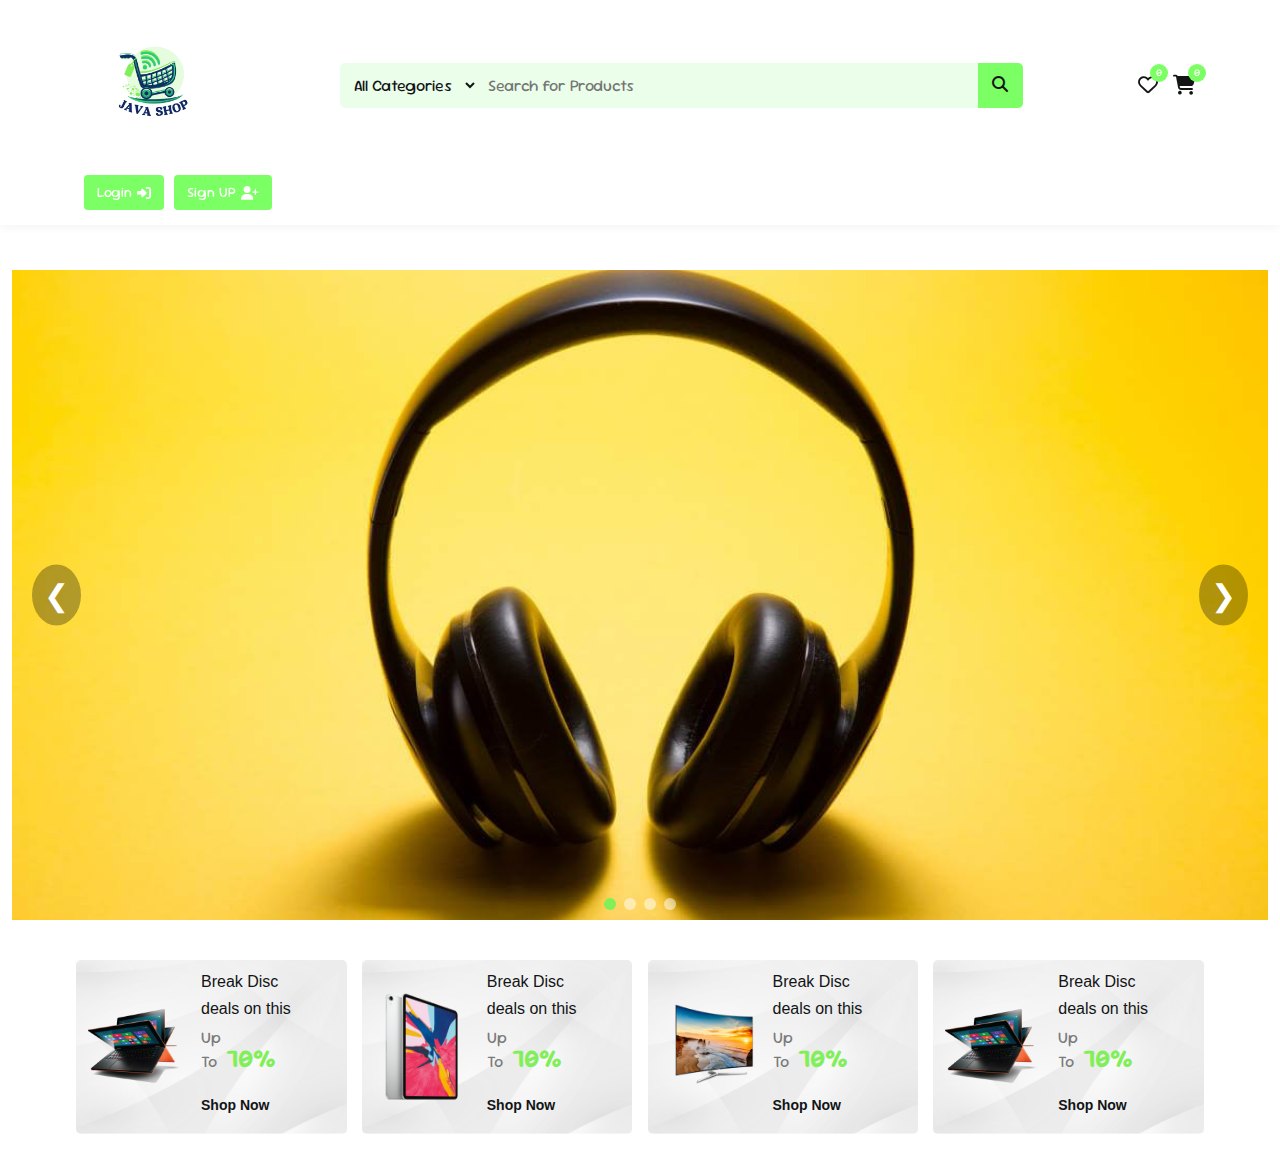
<file: index.html>
<!DOCTYPE html>
<html lang="en">
  <head>
    <meta charset="UTF-8" />
    <meta name="viewport" content="width=device-width, initial-scale=1.0" />
    <title>Java Store</title>
    <link rel="shortcut icon" href="assets/img/logo.png" type="image/x-icon" />
    <link
      rel="stylesheet"
      href="https://cdnjs.cloudflare.com/ajax/libs/font-awesome/6.7.2/css/all.min.css"
      integrity="sha512-Evv84Mr4kqVGRNSgIGL/F/aIDqQb7xQ2vcrdIwxfjThSH8CSR7PBEakCr51Ck+w+/U6swU2Im1vVX0SVk9ABhg=="
      crossorigin="anonymous"
      referrerpolicy="no-referrer"
    />
    <link
      rel="stylesheet"
      href="https://cdn.jsdelivr.net/npm/bootstrap@5.3.3/dist/css/bootstrap.min.css"
    />
    <link rel="stylesheet" href="assets/css/style.css" />
  </head>
  <body>
    <!-- start the Header -->
    <header class="main_header">
      <div class="container">
        <!-- Logo -->
        <a href="#" class="logo">
          <img src="assets/img/logo.png" alt="logo" />
        </a>

        <!-- Search Box -->
        <form class="search_box">
          <div class="select_box">
            <select name="category">
              <option>All Categories</option>
              <option>Electronics</option>
              <option>Phones</option>
              <option>Fashion</option>
              <!-- باقي الاختيارات -->
            </select>
          </div>
          <input type="text" placeholder="Search for Products" />
          <button type="submit">
            <i class="fa-solid fa-magnifying-glass"></i>
          </button>
        </form>

        <!-- Icons -->
        <div class="header_icons">
          <a href="#" class="icon">
            <i class="fa-regular fa-heart"></i>
            <span class="count">0</span>
          </a>
          <a href="#" class="icon">
            <i class="fa-solid fa-cart-shopping"></i>
            <span class="count">0</span>
          </a>
        </div>

        <!-- Login/Signup -->
        <div class="auth_buttons">
          <a href="#" class="btn login">
            Login <i class="fa-solid fa-right-to-bracket"></i>
          </a>
          <a href="#" class="btn signup">
            Sign UP <i class="fa-solid fa-user-plus"></i>
          </a>
        </div>
      </div>
    </header>

    <!-- end the Header -->
    <!-- sTart  the Slider -->

    <section class="container main_slider">
      <div class="slider_container">
        <div class="slide active">
          <img src="assets/img/gallery00.jpg" alt="Slide 1" />
          <div class="slide_caption">
            <h2>Best Deals This Season</h2>
            <p>Discover our latest collections</p>
            <a href="#" class="btn">Shop Now</a>
          </div>
        </div>

        <div class="slide">
          <img src="assets/img/gallery01.jpg" alt="Slide 2" />
          <div class="slide_caption">
            <h2>New Arrivals</h2>
            <p>Get the trendiest items first</p>
            <a href="#" class="btn">Explore</a>
          </div>
        </div>

        <div class="slide">
          <img src="assets/img/gallery03.jpg" alt="Slide 3" />
          <div class="slide_caption">
            <h2>Electronics Sale</h2>
            <p>Big discounts on your favorite gadgets</p>
            <a href="#" class="btn">Grab Now</a>
          </div>
        </div>

        <!-- Controls -->
        <div class="slider_controls">
          <span class="prev">&#10094;</span>
          <span class="next">&#10095;</span>
        </div>

        <!-- Dots -->
        <div class="slider_dots"></div>
      </div>
    </section>

    <!-- sTart  the Slider -->
    <!-- sTart  the banner -->

    <div class="banners_4">
      <div class="container">
        <div class="box">
          <a href="#" class="link_btn"></a>

          <img src="assets/img/banner3_1.png" alt="" />
          <div class="text">
            <h5>Break Disc</h5>
            <h5>deals on this</h5>

            <div class="sale">
              <p>
                Up <br />
                To
              </p>
              <span>70%</span>
            </div>

            <h6>Shop Now</h6>
          </div>
        </div>

        <div class="box">
          <a href="#" class="link_btn"></a>

          <img src="assets/img/banner3_2.png" alt="" />
          <div class="text">
            <h5>Break Disc</h5>
            <h5>deals on this</h5>
            <div class="sale">
              <p>
                Up <br />
                To
              </p>
              <span>70%</span>
            </div>

            <h6>Shop Now</h6>
          </div>
        </div>

        <div class="box">
          <a href="#" class="link_btn"></a>

          <img src="assets/img/banner3_4.png" alt="" />
          <div class="text">
            <h5>Break Disc</h5>
            <h5>deals on this</h5>
            <div class="sale">
              <p>
                Up <br />
                To
              </p>
              <span>70%</span>
            </div>

            <h6>Shop Now</h6>
          </div>
        </div>

        <div class="box">
          <a href="#" class="link_btn"></a>

          <img src="assets/img/banner3_1.png" alt="" />
          <div class="text">
            <h5>Break Disc</h5>
            <h5>deals on this</h5>
            <div class="sale">
              <p>
                Up <br />
                To
              </p>
              <span>70%</span>
            </div>
            <h6>Shop Now</h6>
          </div>
        </div>
      </div>
    </div>

    <div class="slider_products slide">
      <div class="container">
        <div class="slide_product mySwiper">
          <div class="top_slide">
            <h2><i class="fa-solid fa-tags"></i> Hot Deals</h2>
          </div>

          <div class="products swiper-wrapper" id="swiper_items_sale"></div>

          <div class="swiper-button-next btn_Swip"></div>
          <div class="swiper-button-prev btn_Swip"></div>
        </div>
      </div>
    </div>
    <!-- end  the banner -->

    <script src="assets/js/main.js"></script>
  </body>
</html>
</file>
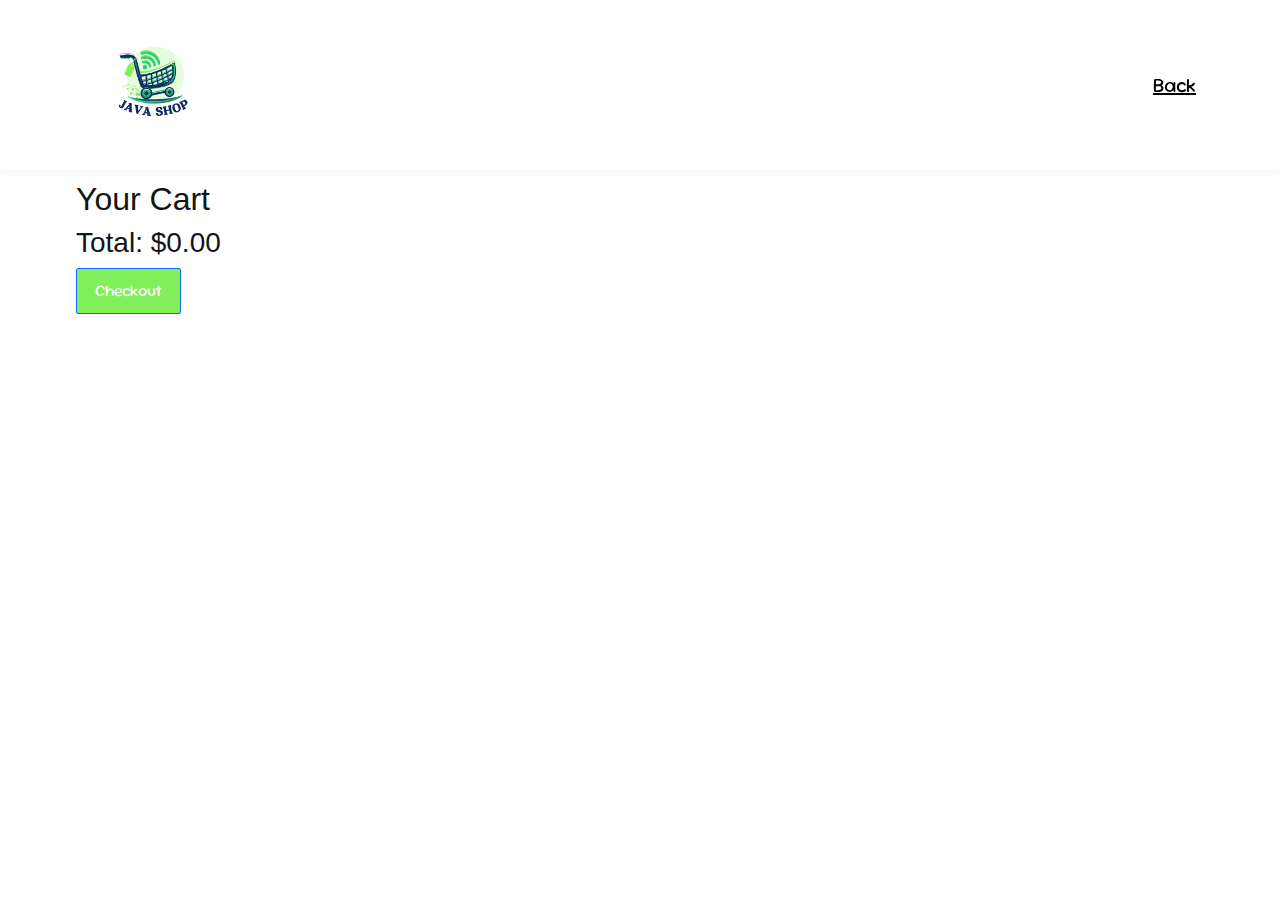
<file: cart.html>
<!DOCTYPE html>
<html lang="en">
  <head>
    <meta charset="UTF-8" />
    <meta name="viewport" content="width=device-width, initial-scale=1" />
    <title>Shopping Cart</title>
    <link
      href="https://cdn.jsdelivr.net/npm/bootstrap@5.3.3/dist/css/bootstrap.min.css"
      rel="stylesheet"
    />
    <link rel="stylesheet" href="assets/css/style.css" />
  </head>
  <body>
    <header class="main_header">
      <div class="container d-flex justify-content-between align-items-center">
        <a href="index.html" class="logo">
          <img src="assets/img/logo.png" alt="Logo" />
        </a>
        <div id="user_header"></div>
        <div class="header_icons">
          <a href="index.html" class="icon">
            <i class="fa fa-arrow-left"></i> Back
          </a>
        </div>
      </div>
    </header>

    <section class="cart_section">
      <div class="container">
        <h2>Your Cart</h2>
        <div id="cart_items" class="cart_items"></div>
        <div class="cart_total">
          <h3 id="total_price">Total: $0</h3>
        </div>
        <button id="checkout_button" class="btn btn-primary">Checkout</button>

        <!-- Checkout Form -->
        <div id="checkout_form_section" style="display: none">
          <h3>Enter Your Details</h3>
          <form id="checkout_form" class="border p-4 shadow rounded bg-white">
            <div class="mb-3">
              <label for="checkout_name" class="form-label">Full Name</label>
              <input
                type="text"
                id="checkout_name"
                class="form-control"
                required
              />
            </div>
            <div class="mb-3">
              <label for="checkout_phone" class="form-label"
                >Phone Number</label
              >
              <input
                type="tel"
                id="checkout_phone"
                class="form-control"
                required
              />
            </div>
            <div class="mb-3">
              <label for="checkout_address" class="form-label"
                >Shipping Address</label
              >
              <input
                type="text"
                id="checkout_address"
                class="form-control"
                required
              />
            </div>
            <button type="submit" class="btn btn-success">Submit Order</button>
          </form>
        </div>
      </div>
    </section>

    <script src="https://cdn.jsdelivr.net/npm/bootstrap@5.3.3/dist/js/bootstrap.bundle.min.js"></script>
    <script src="assets/js/viewCart.js"></script>
  </body>
</html>
</file>
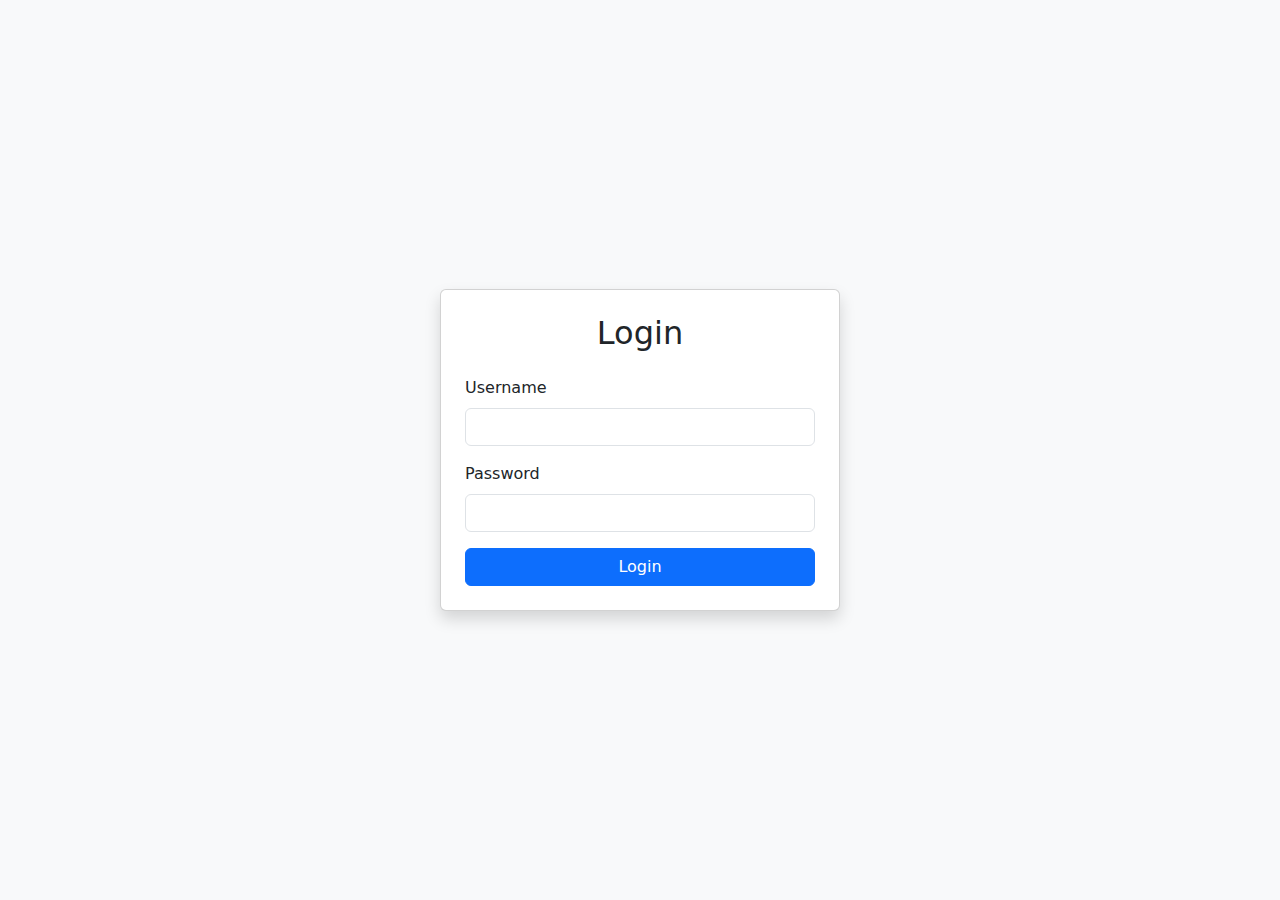
<file: login.html>
<!DOCTYPE html>
<html lang="en">
  <head>
    <meta charset="UTF-8" />
    <meta name="viewport" content="width=device-width, initial-scale=1" />
    <title>Login</title>
    <link
      href="https://cdn.jsdelivr.net/npm/bootstrap@5.3.3/dist/css/bootstrap.min.css"
      rel="stylesheet"
    />
  </head>
  <body
    class="d-flex align-items-center justify-content-center vh-100 bg-light"
  >
    <div class="card p-4 shadow" style="width: 400px">
      <h2 class="text-center mb-4">Login</h2>
      <form id="login_form">
        <div class="mb-3">
          <label for="username" class="form-label">Username</label>
          <input type="text" id="username" class="form-control" required />
        </div>
        <div class="mb-3">
          <label for="password" class="form-label">Password</label>
          <input type="password" id="password" class="form-control" required />
        </div>
        <button type="submit" class="btn btn-primary w-100">Login</button>
      </form>
    </div>

    <script>
      document.addEventListener("DOMContentLoaded", () => {
        const loginForm = document.getElementById("login_form");

        loginForm.addEventListener("submit", (e) => {
          e.preventDefault();

          const username = document.getElementById("username").value;
          const password = document.getElementById("password").value;

          // بس بنخزن اليوزر كـ مثال
          const user = { username: username };
          localStorage.setItem("user", JSON.stringify(user));

          const redirect = localStorage.getItem("redirectToCheckout");
          if (redirect) {
            localStorage.removeItem("redirectToCheckout");
            window.location.href = "cart.html";
          } else {
            window.location.href = "index.html";
          }
        });
      });
    </script>
  </body>
</html>
</file>
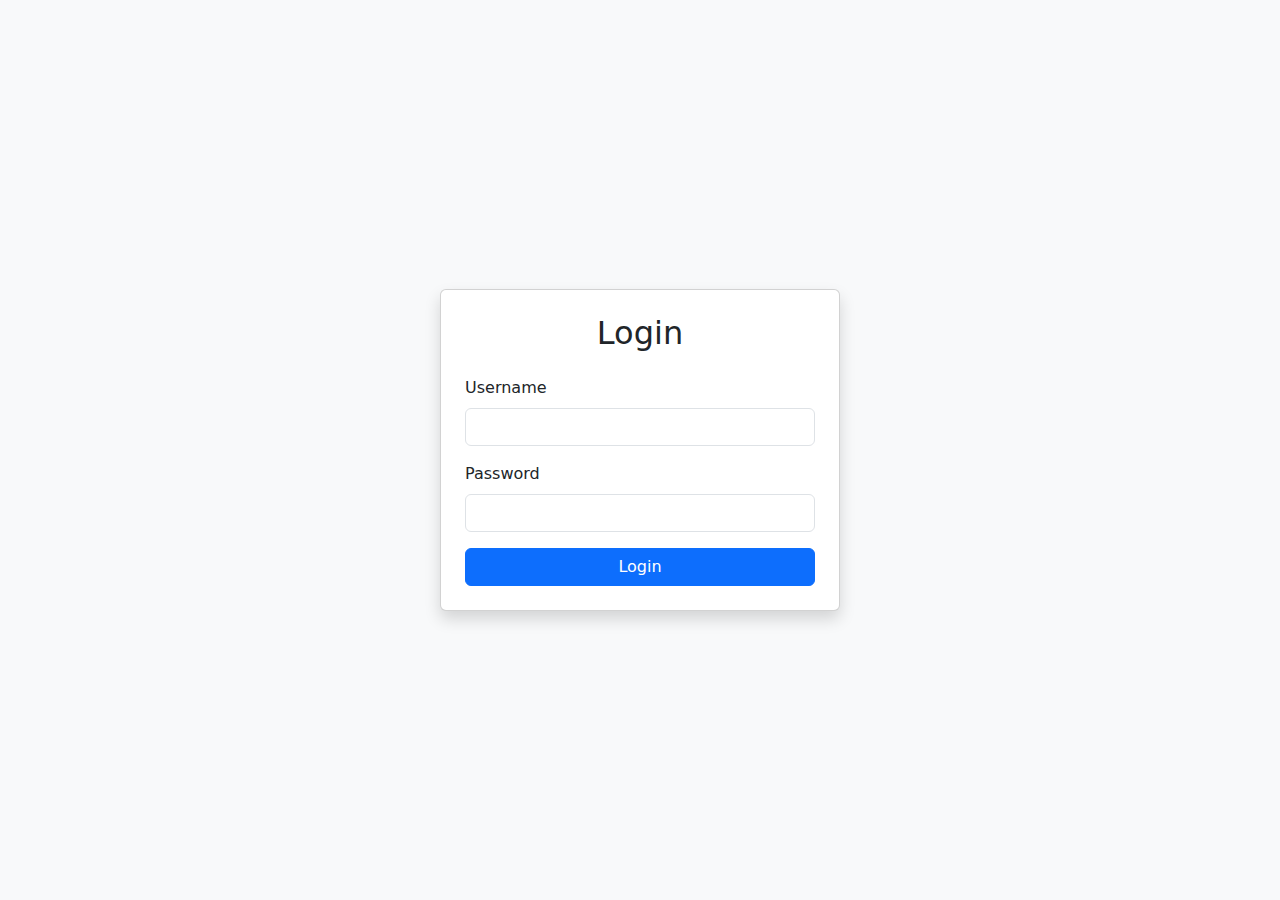
<file: orders.html>
<!DOCTYPE html>
<html lang="en">
  <head>
    <meta charset="UTF-8" />
    <meta name="viewport" content="width=device-width, initial-scale=1" />
    <title>Your Orders</title>
    <link
      href="https://cdn.jsdelivr.net/npm/bootstrap@5.3.3/dist/css/bootstrap.min.css"
      rel="stylesheet"
    />
    <!-- <link rel="stylesheet" href="assets/css/style.css" /> -->
  </head>
  <body>
    <header class="main_header">
      <div class="container d-flex justify-content-between align-items-center">
        <a href="index.html" class="logo">
          <img src="assets/img/logo.png" style="width: 4%" alt="Logo" />
        </a>
        <div class="header_icons">
          <a href="cart.html" class="icon">
            <i class="fa fa-shopping-cart"></i> Cart
          </a>
        </div>
      </div>
    </header>

    <section class="orders_section">
      <div class="container">
        <h2>Your Orders</h2>
        <div id="orders_list" class="orders_list"></div>
      </div>
    </section>

    <script>
      document.addEventListener("DOMContentLoaded", () => {
        const ordersList = document.getElementById("orders_list");
        const user = JSON.parse(localStorage.getItem("user"));

        if (user) {
          let userOrders =
            JSON.parse(localStorage.getItem(user.id + "_orders")) || [];

          function renderOrders() {
            ordersList.innerHTML = "";
            userOrders.forEach((order, index) => {
              const orderCard = document.createElement("div");
              orderCard.classList.add("order_card", "border", "p-3", "mb-3");
              orderCard.innerHTML = `
                  <h4>Order Date: ${order.date}</h4>
                  <p><strong>Name:</strong> ${order.name}</p>
                  <p><strong>Phone:</strong> ${order.phone}</p>
                  <p><strong>Address:</strong> ${order.address}</p>
                  <h5>${order.totalPrice}</h5>
                  <div class="cart_items mb-3">
                    ${order.cartItems
                      .map(
                        (item) => `
                      <div class="cart_item d-flex align-items-center mb-2">
                        <img src="${item.thumbnail}" alt="${item.title}" width="50" height="50" class="me-2">
                        <span>${item.title} - Quantity: ${item.quantity}</span>
                      </div>
                    `
                      )
                      .join("")}
                  </div>
                  <button class="btn btn-danger delete_order" data-index="${index}">Delete Order</button>
                `;
              ordersList.appendChild(orderCard);
            });

            // إضافة حدث على أزرار الحذف
            document.querySelectorAll(".delete_order").forEach((button) => {
              button.addEventListener("click", (e) => {
                const index = e.target.getAttribute("data-index");
                userOrders.splice(index, 1); // حذف الأوردر من الآراي
                localStorage.setItem(
                  user.id + "_orders",
                  JSON.stringify(userOrders)
                ); // تحديث اللوكال
                renderOrders(); // إعادة عرض الأوردرات بعد الحذف
              });
            });
          }

          renderOrders();
        } else {
          alert("Please log in to view your orders.");
          window.location.href = "login.html";
        }
      });
    </script>
  </body>
</html>
</file>
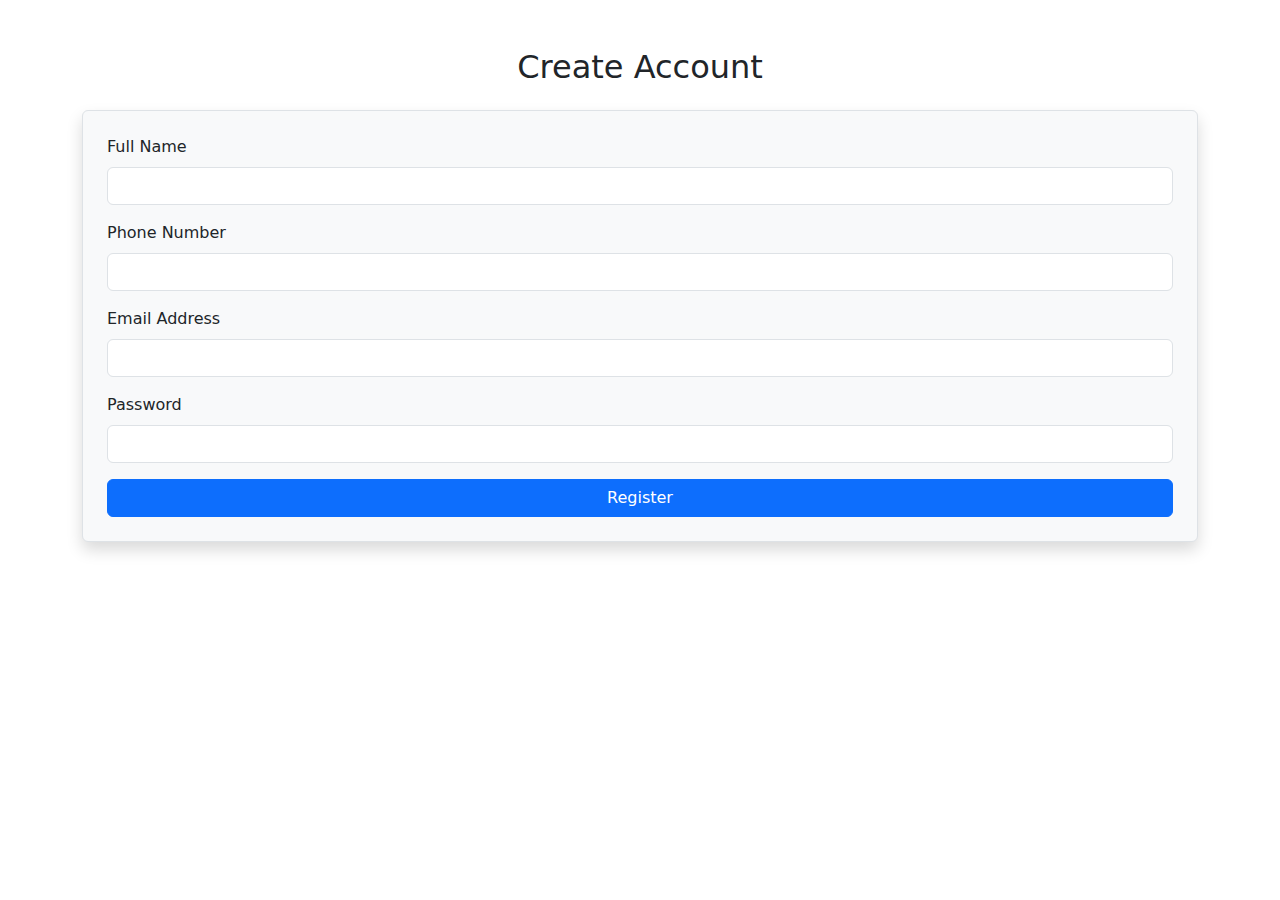
<file: register.html>
<!DOCTYPE html>
<html lang="en">
  <head>
    <meta charset="UTF-8" />
    <meta name="viewport" content="width=device-width, initial-scale=1" />
    <title>Register</title>
    <link
      href="https://cdn.jsdelivr.net/npm/bootstrap@5.3.3/dist/css/bootstrap.min.css"
      rel="stylesheet"
    />
  </head>
  <body>
    <div class="container mt-5">
      <h2 class="text-center mb-4">Create Account</h2>
      <div id="alert_placeholder"></div>

      <form id="register_form" class="border p-4 shadow rounded bg-light">
        <div class="mb-3">
          <label for="name" class="form-label">Full Name</label>
          <input type="text" id="name" class="form-control" required />
        </div>

        <div class="mb-3">
          <label for="phone" class="form-label">Phone Number</label>
          <input type="tel" id="phone" class="form-control" required />
        </div>

        <div class="mb-3">
          <label for="email" class="form-label">Email Address</label>
          <input type="email" id="email" class="form-control" required />
        </div>

        <div class="mb-3">
          <label for="password" class="form-label">Password</label>
          <input type="password" id="password" class="form-control" required />
        </div>

        <button type="submit" class="btn btn-primary w-100">Register</button>
      </form>
    </div>

    <script src="https://cdn.jsdelivr.net/npm/bootstrap@5.3.3/dist/js/bootstrap.bundle.min.js"></script>
    <script src="assets/js/register.js"></script>
  </body>
</html>
</file>
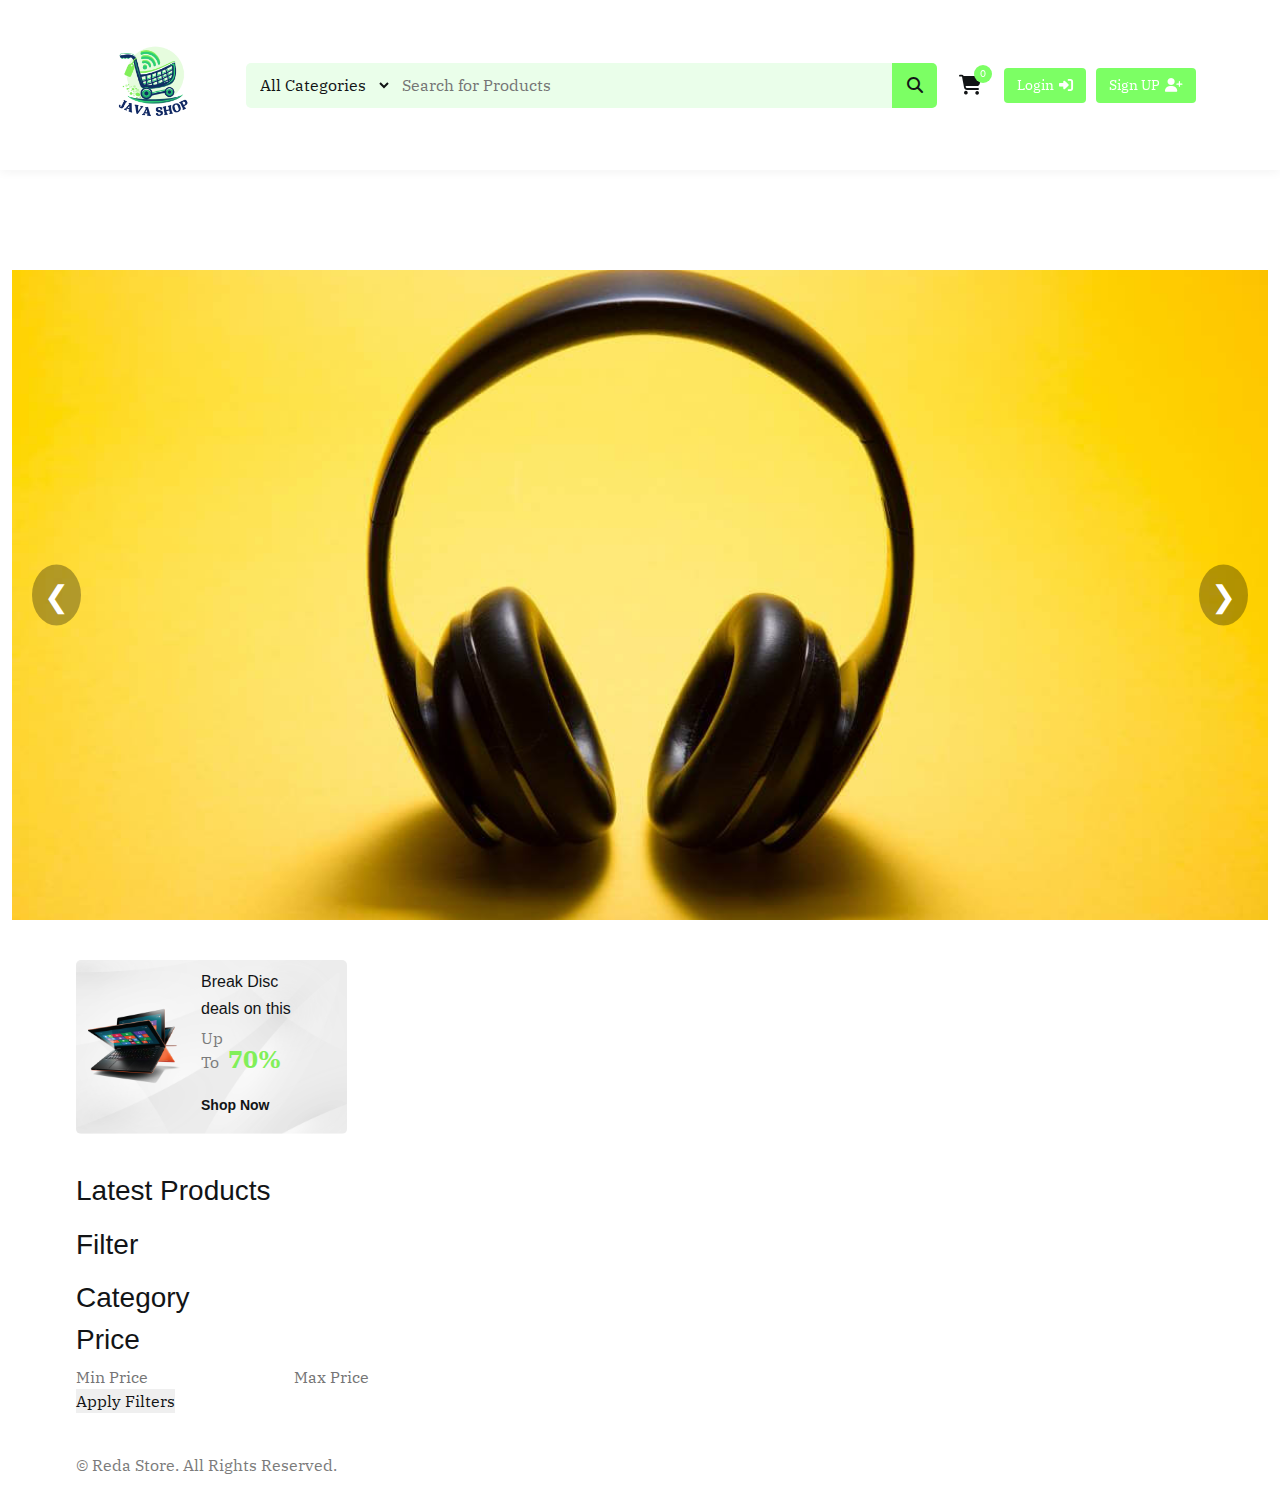
<file: x.html>
<!DOCTYPE html>
<html lang="en">
  <head>
    <meta charset="UTF-8" />
    <meta name="viewport" content="width=device-width, initial-scale=1.0" />
    <title>Java Store</title>
    <link rel="shortcut icon" href="assets/img/logo.png" type="image/x-icon" />
    <link
      rel="stylesheet"
      href="https://cdnjs.cloudflare.com/ajax/libs/font-awesome/6.7.2/css/all.min.css"
      integrity="sha512-Evv84Mr4kqVGRNSgIGL/F/aIDqQb7xQ2vcrdIwxfjThSH8CSR7PBEakCr51Ck+w+/U6swU2Im1vVX0SVk9ABhg=="
      crossorigin="anonymous"
      referrerpolicy="no-referrer"
    />
    <link
      rel="stylesheet"
      href="https://cdn.jsdelivr.net/npm/bootstrap@5.3.3/dist/css/bootstrap.min.css"
    />
    <link rel="stylesheet" href="assets/css/text.css" />
    <style>
      /* Preloader */
      .preloader {
        position: fixed;
        top: 0;
        left: 0;
        width: 100%;
        height: 100%;
        background: #fff;
        display: flex;
        align-items: center;
        justify-content: center;
        z-index: 9999;
      }
      .preloader .spinner {
        border: 4px solid rgba(255, 255, 255, 0.3);
        border-top: 4px solid #000;
        border-radius: 50%;
        width: 50px;
        height: 50px;
        animation: spin 1s linear infinite;
      }
      @keyframes spin {
        0% {
          transform: rotate(0deg);
        }
        100% {
          transform: rotate(360deg);
        }
      }

      /* Dark Mode */
      body.dark-mode {
        background-color: #121212;
        color: #ffffff;
      }
      .dark-mode .main_header {
        background-color: #333;
      }
      .dark-mode .btn {
        background-color: #444;
        color: #fff;
      }

      /* Media Queries */
      @media (max-width: 768px) {
        .main_slider {
          font-size: 0.9rem;
        }
        .products_section {
          padding: 15px;
        }
        .sidebar {
          display: none;
        }
        .products_grid {
          display: flex;
          flex-wrap: wrap;
        }
        .box {
          width: 100%;
          margin-bottom: 10px;
        }
      }

      /* Animations */
      .fade-in {
        animation: fadeIn 1s ease-in-out;
      }
      @keyframes fadeIn {
        from {
          opacity: 0;
        }
        to {
          opacity: 1;
        }
      }
    </style>
  </head>
  <body>
    <!-- Preloader -->
    <div class="preloader">
      <div class="spinner"></div>
    </div>

    <!-- Header -->
    <header class="main_header">
      <div class="container">
        <a href="#" class="logo">
          <img src="assets/img/logo.png" alt="logo" />
        </a>
        <form class="search_box">
          <div class="select_box">
            <select name="category">
              <option>All Categories</option>
              <option>Electronics</option>
              <option>Phones</option>
              <option>Fashion</option>
            </select>
          </div>
          <input type="text" placeholder="Search for Products" />
          <button type="submit">
            <i class="fa-solid fa-magnifying-glass"></i>
          </button>
        </form>
        <div class="header_icons">
          <div class="icon">
            <a href="cart.html" class="icon" id="cart_icon">
              <i class="fa fa-shopping-cart"></i>
              <span class="count" id="cart_count">0</span>
            </a>
          </div>
        </div>
        <div class="auth_buttons">
          <a href="#" class="btn login">
            Login <i class="fa-solid fa-right-to-bracket"></i>
          </a>
          <a href="#" class="btn signup">
            Sign UP <i class="fa-solid fa-user-plus"></i>
          </a>
        </div>
      </div>
    </header>

    <!-- Main Slider -->
    <section class="container main_slider">
      <div class="slider_container">
        <div class="slide active fade-in">
          <img src="assets/img/gallery00.jpg" alt="Slide 1" />
          <div class="slide_caption">
            <h2>Best Deals This Season</h2>
            <p>Discover our latest collections</p>
            <a href="#" class="btn">Shop Now</a>
          </div>
        </div>
        <div class="slider_controls">
          <span class="prev">&#10094;</span>
          <span class="next">&#10095;</span>
        </div>
        <div class="slider_dots"></div>
      </div>
    </section>

    <!-- Banner -->
    <div class="banners_4">
      <div class="container">
        <div class="box">
          <img src="assets/img/banner3_1.png" alt="" />
          <div class="text">
            <h5>Break Disc</h5>
            <h5>deals on this</h5>
            <div class="sale">
              <p>
                Up <br />
                To
              </p>
              <span>70%</span>
            </div>
            <h6>Shop Now</h6>
          </div>
        </div>
        <!-- More banner items -->
      </div>
    </div>

    <!-- Products Section -->
    <section class="products_section">
      <div class="container">
        <h2>Latest Products</h2>
        <aside class="sidebar fade-in">
          <h2>Filter</h2>
          <div class="filter-group">
            <h3>Category</h3>
            <div id="category-filters"></div>
          </div>
          <div class="filter-group">
            <h3>Price</h3>
            <input
              type="number"
              id="min-price"
              placeholder="Min Price"
              class="price-input"
            />
            <input
              type="number"
              id="max-price"
              placeholder="Max Price"
              class="price-input"
            />
          </div>
          <button id="apply-filters">Apply Filters</button>
        </aside>

        <div class="products_grid fade-in" id="products_container"></div>
      </div>
    </section>

    <!-- Footer -->
    <footer>
      <div class="container">
        <p>&copy; Reda Store. All Rights Reserved.</p>
      </div>
    </footer>

    <script>
      // Dark Mode Toggle
      document.addEventListener("DOMContentLoaded", function () {
        const darkModeToggle = document.createElement("button");
        darkModeToggle.textContent = "Toggle Dark Mode";
        darkModeToggle.style.position = "fixed";
        darkModeToggle.style.top = "10px";
        darkModeToggle.style.right = "10px";
        darkModeToggle.addEventListener("click", () => {
          document.body.classList.toggle("dark-mode");
        });
        document.body.appendChild(darkModeToggle);
      });

      // Preloader hide after page load
      window.addEventListener("load", () => {
        document.querySelector(".preloader").style.display = "none";
      });
    </script>
  </body>
</html>
</file>
<file: assets/css/style.css>
@import url("https://fonts.googleapis.com/css2?family=IBM+Plex+Serif:wght@400;500;600;700&family=Merriweather:ital,opsz,wght@0,18..144,300..900;1,18..144,300..900&family=Sour+Gummy:ital,wght@0,100..900;1,100..900&display=swap");
* {
  padding: 0;
  margin: 0;
  box-sizing: border-box;
  list-style: none;
  text-decoration: none;
  font-family: "Sour Gummy", "IBM Plex Serif", serif, sans-serif;
  color: var(--color_heading);
}
:root {
  --main_color: #81ef59;
  --p_color: #7b7b7b;
  --bg_color: #e6fcde;
  --white_color: #fff;
  --color_heading: #121416;
  --border_color: #e5e5e5d5;
  --Sale_color: #102863;
}

body {
  padding-top: 180px;
}

span {
  color: var(--main_color);
}
p {
  color: var(--p_color);
}
h1,
h2,
h3,
h4,
h5,
h6 {
  color: var(--color_heading);
  font-family: "DM Sans", sans-serif;
}

img {
  width: 100%;
}

input,
select,
button {
  border: none;
  outline: none;
}

.btns {
  display: flex;
  align-items: center;
  gap: 20px;
}

.btn {
  padding: 10px 18px;
  text-transform: capitalize;
  border-radius: 2px;
  cursor: pointer;
  background: var(--main_color);
  color: var(--white_color);
  display: flex;
  gap: 10px;
  align-items: center;
  transition: 0.3s;
}
.btn i {
  color: var(--white_color);
}
.btn:hover {
  scale: 1.1;
}

.container {
  width: 90%;
  margin: auto;
  max-width: 1350px;
}

@media (max-width: 1350px) {
  .container {
    width: 90%;
  }
}

/* --------------------------   End Header Style ------------------------------------------ */

.main_header {
  background: #fff;
  box-shadow: 0 2px 10px rgba(0, 0, 0, 0.05);
  padding: 15px 0;
  position: fixed;
  top: 0;
  width: 100%;
  z-index: 1000;
}

.main_header .container {
  display: flex;
  align-items: center;
  justify-content: space-between;
  gap: 20px;
  padding: 0 20px;
  flex-wrap: wrap;
}

.logo img {
  width: 140px;
}

/* Search Box */
.search_box {
  display: flex;
  align-items: center;
  background: #eafeea;
  border-radius: 5px;
  overflow: hidden;
}

.search_box select,
.search_box input,
.search_box button {
  border: none;
  outline: none;
  height: 45px;
}

.search_box select {
  padding: 0 10px;
  background: transparent;
}

.search_box input {
  padding: 0 10px;
  width: 500px;
  background: transparent;
}

.search_box button {
  width: 45px;
  background: #7cff64;
  color: white;
  cursor: pointer;
}

/* Icons */
.header_icons {
  display: flex;
  gap: 15px;
  position: relative;
}

.header_icons .icon {
  position: relative;
  font-size: 20px;
  color: #000;
}

.header_icons .count {
  position: absolute;
  top: -6px;
  right: -10px;
  background: #7cff64;
  color: #fff;
  font-size: 10px;
  width: 18px;
  height: 18px;
  text-align: center;
  line-height: 18px;
  border-radius: 50%;
}

/* Auth Buttons */
.auth_buttons {
  display: flex;
  gap: 10px;
}

.auth_buttons .btn {
  background: #7cff64;
  color: white;
  padding: 6px 12px;
  font-size: 14px;
  border-radius: 4px;
  display: flex;
  align-items: center;
  gap: 5px;
}

/*----==================== End Header Style */
/*----==================== Start Slider Style */

.main_slider {
  margin-top: 90px;
  width: 100%;
  position: relative;
  overflow: hidden;
}

.slider_container {
  position: relative;
  width: 100%;
  height: 650px;
}

.slide {
  display: none;
  width: 100%;
  height: 100%;
  position: absolute;
  transition: opacity 0.7s ease-in-out;
}

.slide img {
  width: 100%;
  height: 100%;
  object-fit: cover;
  border-radius: 0;
}

.slide.active {
  display: block;
  z-index: 1;
}

.slide_caption {
  bottom: 20%;
  left: 8%;
  max-width: 500px;
  padding: 25px 30px;
  backdrop-filter: blur(3px);
}

.slide_caption h2 {
  font-size: 32px;
  margin-bottom: 10px;
}

.slide_caption p {
  font-size: 16px;
  margin-bottom: 15px;
}

.slide_caption .btn {
  background: var(--main_color);
  color: var(--white_color);
  padding: 10px 20px;
  border-radius: 4px;
  text-decoration: none;
}

.slider_controls {
  position: absolute;
  top: 50%;
  width: 100%;
  display: flex;
  justify-content: space-between;
  transform: translateY(-50%);
  padding: 0 20px;
  z-index: 2;
}

.slider_controls span {
  font-size: 30px;
  color: var(--white_color);
  cursor: pointer;
  background: rgba(0, 0, 0, 0.3);
  padding: 8px 12px;
  border-radius: 50%;
}

.slider_dots {
  position: absolute;
  bottom: 10px;
  left: 50%;
  transform: translateX(-50%);
  display: flex;
  gap: 8px;
  z-index: 1;
}

.slider_dots span {
  width: 12px;
  height: 12px;
  background: #fff;
  border-radius: 50%;
  cursor: pointer;
  opacity: 0.5;
  transition: 0.3s;
}

.slider_dots span.active {
  background: var(--main_color);
  opacity: 1;
}

/*----==================== End Slider Style */
/* banners_4 */

.banners_4 {
  margin: 40px 0;
}

.banners_4 .container {
  display: flex;
  justify-content: space-between;
}

.banners_4 .container .box {
  width: 24%;
  background: url(../img/bg_banner3.jpg);
  background-size: cover;
  background-position: center;
  border-radius: 5px;
  display: flex;
  align-items: center;
  gap: 15px;
  padding: 12px 10px;
  position: relative;
}

.banners_4 .container .box img {
  width: 100px;
  transition: 0.3s;
}
.banners_4 .container .box:hover img {
  scale: 1.05;
}
.banners_4 .container .box h5 {
  font-size: 16px;
}
.banners_4 .container .box .sale {
  display: flex;
  align-items: center;
  gap: 5px;
  margin: 7px 0;
}

.banners_4 .container .box .sale span {
  font-size: 25px;
  font-weight: bold;
}

.banners_4 .container .box h6 {
  font-size: 14px;
  font-weight: bold;
}

.banners_4 .container .box .link_btn {
  position: absolute;
  width: 100%;
  height: 100%;
  background: transparent;
}

.products_section {
  margin: 40px 0;
}

.products_section h2 {
  font-size: 28px;
  margin-bottom: 20px;
}

.products_grid {
  display: grid;
  grid-template-columns: repeat(auto-fit, minmax(250px, 1fr));
  gap: 20px;
}

.product_card {
  background: var(--white_color);
  border: 1px solid var(--border_color);
  border-radius: 8px;
  overflow: hidden;
  box-shadow: 0 2px 10px rgba(0, 0, 0, 0.05);
  transition: 0.3s;
  position: relative;
}

.product_card:hover {
  transform: scale(1.03);
}

.product_card img {
  height: 200px;
  object-fit: cover;
  width: 100%;
}

.product_info {
  padding: 15px;
}

.product_info h4 {
  font-size: 18px;
  margin-bottom: 6px;
  color: var(--color_heading);
}

.product_info p {
  font-size: 14px;
  margin-bottom: 8px;
  color: var(--p_color);
}

.product_info .price {
  font-weight: bold;
  color: var(--main_color);
}

.favorite_icon {
  position: absolute;
  top: 10px;
  right: 10px;
  font-size: 20px;
  color: #ccc;
  cursor: pointer;
  transition: 0.3s;
}
.favorite_icon.active {
  color: red;
}

/* Start Footer */

footer {
  background: var(--color_heading);
}
footer .container {
  display: flex;
  justify-content: space-between;
  padding: 40px 0;
}

footer .container .big_row {
  width: 30%;
}

footer .container .big_row .logo_footer {
  width: 180px;
}

footer .container .big_row p {
  width: 90%;
  color: #b1b1b1;
  font-size: 14px;
  line-height: 1.5;
  margin: 15px 0;
}

footer .container .big_row .icons_footer {
  display: flex;
  gap: 10px;
}
footer .container .big_row .icons_footer a {
  width: 40px;
  height: 40px;
  display: flex;
  align-items: center;
  justify-content: center;
  background: var(--main_color);
  border-radius: 3px;
  position: relative;
  top: 0;
  transition: 0.3s;
}
footer .container .big_row .icons_footer a:hover {
  top: -5px;
}
footer .container .big_row .icons_footer a i {
  color: var(--white_color);
  font-size: 20px;
}

footer .container .row {
  width: 22%;
}

footer .container .row h4 {
  color: var(--white_color);
  font-size: 18px;
  margin-bottom: 20px;
}
footer .container .row .links {
  display: flex;
  flex-direction: column;
  gap: 7px;
}

footer .container .row .links a {
  color: #b1b1b1;
  font-size: 14px;
  position: relative;
  left: 0;
  transition: 0.3s;
}
footer .container .row .links a i {
  color: var(--main_color);
  font-size: 14px;
  margin-right: 5px;
}
footer .container .row .links a:hover {
  left: 8px;
  color: var(--main_color);
}
footer .bottom_footer {
  background: #1d1f22;
}
footer .bottom_footer .container {
  align-items: center;
  padding: 5px 0;
}
footer .bottom_footer p {
  color: var(--white_color);
}

footer .bottom_footer .payment_img {
  width: 350px;
}

/* End Footer */

sidebar {
  width: 250px;
  background: #fff;
  padding: 20px;
  border-radius: 8px;
  box-shadow: 0px 0px 10px rgba(0, 0, 0, 0.1);
}

.sidebar h2 {
  margin-bottom: 20px;
}

.filter-group {
  margin-bottom: 20px;
}

.filter-group h3 {
  margin-bottom: 10px;
}

.price-input {
  width: 100%;
  padding: 8px;
  margin-top: 5px;
  margin-bottom: 10px;
  border: 1px solid #ccc;
  border-radius: 4px;
}

#apply-filters {
  width: 100%;
  padding: 10px;
  background: #007bff;
  color: white;
  border: none;
  border-radius: 6px;
  font-size: 16px;
  cursor: pointer;
}

.products-grid {
  display: grid;
  grid-template-columns: repeat(auto-fill, minmax(220px, 1fr));
  gap: 20px;
  padding: 20px;
}

.product-card {
  background: #fff;
  border-radius: 8px;
  overflow: hidden;
  box-shadow: 0px 0px 10px rgba(0, 0, 0, 0.1);
  padding: 10px;
  text-align: center;
}

.product-card img {
  max-width: 100%;
  height: 150px;
  object-fit: contain;
  margin-bottom: 10px;
}

.product-card h4 {
  font-size: 16px;
  margin-bottom: 5px;
}

.product-card p {
  color: #555;
}
</file>
<file: assets/css/text.css>
@import url("https://fonts.googleapis.com/css2?family=IBM+Plex+Serif:wght@400;500;600;700&family=Merriweather:ital,opsz,wght@0,18..144,300..900;1,18..144,300..900&family=Sour+Gummy:ital,wght@0,100..900;1,100..900&display=swap");
* {
  padding: 0;
  margin: 0;
  box-sizing: border-box;
  list-style: none;
  text-decoration: none;
  font-family: "IBM Plex Serif", serif, sans-serif;
  color: var(--color_heading);
}
:root {
  --main_color: #81ef59;
  --p_color: #7b7b7b;
  --bg_color: #e6fcde;
  --white_color: #fff;
  --color_heading: #121416;
  --border_color: #e5e5e5d5;
  --Sale_color: #102863;
}

body {
  padding-top: 180px;
}

span {
  color: var(--main_color);
}
p {
  color: var(--p_color);
}
h1,
h2,
h3,
h4,
h5,
h6 {
  color: var(--color_heading);
  font-family: "DM Sans", sans-serif;
}

img {
  width: 100%;
}

input,
select,
button {
  border: none;
  outline: none;
}

.btns {
  display: flex;
  align-items: center;
  gap: 20px;
}

.btn {
  padding: 10px 18px;
  text-transform: capitalize;
  border-radius: 2px;
  cursor: pointer;
  background: var(--main_color);
  color: var(--white_color);
  display: flex;
  gap: 10px;
  align-items: center;
  transition: 0.3s;
}
.btn i {
  color: var(--white_color);
}
.btn:hover {
  scale: 1.1;
}

.container {
  width: 90%;
  margin: auto;
  max-width: 1350px;
}

@media (max-width: 1350px) {
  .container {
    width: 90%;
  }
}

/* --------------------------   End Header Style ------------------------------------------ */

.main_header {
  background: #fff;
  box-shadow: 0 2px 10px rgba(0, 0, 0, 0.05);
  padding: 15px 0;
  position: fixed;
  top: 0;
  width: 100%;
  z-index: 1000;
}

.main_header .container {
  display: flex;
  align-items: center;
  justify-content: space-between;
  gap: 20px;
  padding: 0 20px;
  flex-wrap: wrap;
}

.logo img {
  width: 140px;
}

/* Search Box */
.search_box {
  display: flex;
  align-items: center;
  background: #eafeea;
  border-radius: 5px;
  overflow: hidden;
}

.search_box select,
.search_box input,
.search_box button {
  border: none;
  outline: none;
  height: 45px;
}

.search_box select {
  padding: 0 10px;
  background: transparent;
}

.search_box input {
  padding: 0 10px;
  width: 500px;
  background: transparent;
}

.search_box button {
  width: 45px;
  background: #7cff64;
  color: white;
  cursor: pointer;
}

/* Icons */
.header_icons {
  display: flex;
  gap: 15px;
  position: relative;
}

.header_icons .icon {
  position: relative;
  font-size: 20px;
  color: #000;
}

.header_icons .count {
  position: absolute;
  top: -6px;
  right: -10px;
  background: #7cff64;
  color: #fff;
  font-size: 10px;
  width: 18px;
  height: 18px;
  text-align: center;
  line-height: 18px;
  border-radius: 50%;
}

/* Auth Buttons */
.auth_buttons {
  display: flex;
  gap: 10px;
}

.auth_buttons .btn {
  background: #7cff64;
  color: white;
  padding: 6px 12px;
  font-size: 14px;
  border-radius: 4px;
  display: flex;
  align-items: center;
  gap: 5px;
}

/*----==================== End Header Style */
/*----==================== Start Slider Style */

.main_slider {
  margin-top: 90px;
  width: 100%;
  position: relative;
  overflow: hidden;
}

.slider_container {
  position: relative;
  width: 100%;
  height: 650px;
}

.slide {
  display: none;
  width: 100%;
  height: 100%;
  position: absolute;
  transition: opacity 0.7s ease-in-out;
}

.slide img {
  width: 100%;
  height: 100%;
  object-fit: cover;
  border-radius: 0;
}

.slide.active {
  display: block;
  z-index: 1;
}

.slide_caption {
  bottom: 20%;
  left: 8%;
  max-width: 500px;
  padding: 25px 30px;
  backdrop-filter: blur(3px);
}

.slide_caption h2 {
  font-size: 32px;
  margin-bottom: 10px;
}

.slide_caption p {
  font-size: 16px;
  margin-bottom: 15px;
}

.slide_caption .btn {
  background: var(--main_color);
  color: var(--white_color);
  padding: 10px 20px;
  border-radius: 4px;
  text-decoration: none;
}

.slider_controls {
  position: absolute;
  top: 50%;
  width: 100%;
  display: flex;
  justify-content: space-between;
  transform: translateY(-50%);
  padding: 0 20px;
  z-index: 2;
}

.slider_controls span {
  font-size: 30px;
  color: var(--white_color);
  cursor: pointer;
  background: rgba(0, 0, 0, 0.3);
  padding: 8px 12px;
  border-radius: 50%;
}

.slider_dots {
  position: absolute;
  bottom: 10px;
  left: 50%;
  transform: translateX(-50%);
  display: flex;
  gap: 8px;
  z-index: 1;
}

.slider_dots span {
  width: 12px;
  height: 12px;
  background: #fff;
  border-radius: 50%;
  cursor: pointer;
  opacity: 0.5;
  transition: 0.3s;
}

.slider_dots span.active {
  background: var(--main_color);
  opacity: 1;
}

/*----==================== End Slider Style */
/* banners_4 */

.banners_4 {
  margin: 40px 0;
}

.banners_4 .container {
  display: flex;
  justify-content: space-between;
}

.banners_4 .container .box {
  width: 24%;
  background: url(../img/bg_banner3.jpg);
  background-size: cover;
  background-position: center;
  border-radius: 5px;
  display: flex;
  align-items: center;
  gap: 15px;
  padding: 12px 10px;
  position: relative;
}

.banners_4 .container .box img {
  width: 100px;
  transition: 0.3s;
}
.banners_4 .container .box:hover img {
  scale: 1.05;
}
.banners_4 .container .box h5 {
  font-size: 16px;
}
.banners_4 .container .box .sale {
  display: flex;
  align-items: center;
  gap: 5px;
  margin: 7px 0;
}

.banners_4 .container .box .sale span {
  font-size: 25px;
  font-weight: bold;
}

.banners_4 .container .box h6 {
  font-size: 14px;
  font-weight: bold;
}

.banners_4 .container .box .link_btn {
  position: absolute;
  width: 100%;
  height: 100%;
  background: transparent;
}

.products_section {
  margin: 40px 0;
}

.products_section h2 {
  font-size: 28px;
  margin-bottom: 20px;
}

.products_grid {
  display: grid;
  grid-template-columns: repeat(auto-fit, minmax(250px, 1fr));
  gap: 20px;
}

.product_card {
  background: var(--white_color);
  border: 1px solid var(--border_color);
  border-radius: 8px;
  overflow: hidden;
  box-shadow: 0 2px 10px rgba(0, 0, 0, 0.05);
  transition: 0.3s;
  position: relative;
}

.product_card:hover {
  transform: scale(1.03);
}

.product_card img {
  height: 200px;
  object-fit: cover;
  width: 100%;
}

.product_info {
  padding: 15px;
}

.product_info h4 {
  font-size: 18px;
  margin-bottom: 6px;
  color: var(--color_heading);
}

.product_info p {
  font-size: 14px;
  margin-bottom: 8px;
  color: var(--p_color);
}

.product_info .price {
  font-weight: bold;
  color: var(--main_color);
}

.favorite_icon {
  position: absolute;
  top: 10px;
  right: 10px;
  font-size: 20px;
  color: #ccc;
  cursor: pointer;
  transition: 0.3s;
}
.favorite_icon.active {
  color: red;
}

/* Cart Icon */
.cart_icon {
  display: flex;
  align-items: center;
  position: fixed;
  top: 20px;
  right: 20px;
  font-size: 24px;
  cursor: pointer;
}

.cart_icon span {
  background-color: #f44336;
  color: white;
  border-radius: 50%;
  padding: 5px 10px;
  margin-left: 10px;
}

/* Checkout Page Style */
.checkout_page {
  position: fixed;
  top: 0;
  left: 0;
  width: 100%;
  height: 100%;
  background-color: rgba(0, 0, 0, 0.7);
  color: white;
  padding: 20px;
  overflow-y: auto;
}

#cart_items {
  display: flex;
  flex-direction: column;
}

#cart_items .product {
  display: flex;
  justify-content: space-between;
  margin-bottom: 20px;
}

/* Product Style */
.product_card {
  display: inline-block;
  margin: 10px;
  padding: 20px;
  background: #f5f5f5;
  border-radius: 8px;
  text-align: center;
  width: 200px;
}

.product_card img {
  width: 100%;
  height: auto;
  border-radius: 8px;
}

.product_card button {
  margin-top: 10px;
  background-color: #81ef59;
  border: none;
  padding: 10px;
  color: white;
  cursor: pointer;
  border-radius: 4px;
}

.product_card button:hover {
  background-color: #6ae14d;
}

/* Filter Container */
.filters-container {
  display: flex;
  justify-content: space-between;
  margin: 20px;
}

.filters {
  width: 250px;
  padding: 20px;
  background-color: #f8f9fa;
  border-radius: 8px;
  box-shadow: 0 4px 8px rgba(0, 0, 0, 0.1);
}

.filters h5 {
  margin-bottom: 15px;
  font-size: 1.1rem;
  color: #333;
}

/* Category Filters */
.filter {
  display: flex;
  align-items: center;
  margin-bottom: 10px;
}

.filter input {
  margin-right: 10px;
}

.filter label {
  font-size: 0.9rem;
}

/* Price Range Filters */
.price-filters {
  display: flex;
  flex-direction: column;
  margin-top: 20px;
}

.price-filters input {
  width: 100%;
  margin-bottom: 10px;
}

.price-range-values {
  display: flex;
  justify-content: space-between;
  font-size: 0.9rem;
  color: #666;
}

/* Apply Filters Button */
.apply-filters-btn {
  background-color: #007bff;
  color: white;
  padding: 8px 15px;
  border: none;
  border-radius: 5px;
  font-size: 1rem;
  cursor: pointer;
  width: 100%;
  margin-top: 20px;
}

.apply-filters-btn:hover {
  background-color: #0056b3;
}

/* Products Container */
.products-container {
  display: flex;
  flex-wrap: wrap;
  justify-content: space-around;
  margin-top: 20px;
}

.product_card {
  width: 250px;
  margin: 10px;
  box-shadow: 0 4px 10px rgba(0, 0, 0, 0.1);
  border-radius: 8px;
  overflow: hidden;
  background-color: #fff;
  transition: transform 0.2s;
}

.product_card:hover {
  transform: scale(1.05);
}

.product_card img {
  width: 100%;
  height: 200px;
  object-fit: cover;
}

.product_card .card-body {
  padding: 10px;
}

.product_card .card-body h5 {
  font-size: 1rem;
  margin-bottom: 10px;
}

.product_card .card-body .card-text {
  font-size: 0.9rem;
  margin-bottom: 10px;
}

.product_card .card-body .add_to_cart_button {
  background-color: #28a745;
  color: white;
  border: none;
  padding: 8px 12px;
  width: 100%;
  cursor: pointer;
}

.product_card .card-body .add_to_cart_button:hover {
  background-color: #218838;
}

/* Preloader */
.preloader {
  position: fixed;
  top: 0;
  left: 0;
  width: 100%;
  height: 100%;
  background: #fff;
  display: flex;
  align-items: center;
  justify-content: center;
  z-index: 9999;
}
.preloader .spinner {
  border: 4px solid rgba(255, 255, 255, 0.3);
  border-top: 4px solid #000;
  border-radius: 50%;
  width: 50px;
  height: 50px;
  animation: spin 1s linear infinite;
}
@keyframes spin {
  0% {
    transform: rotate(0deg);
  }
  100% {
    transform: rotate(360deg);
  }
}

/* Dark Mode */
body.dark-mode {
  background-color: #121212;
  color: #ffffff;
}
.dark-mode .main_header {
  background-color: #333;
}
.dark-mode .btn {
  background-color: #444;
  color: #fff;
}

/* Media Queries */
@media (max-width: 768px) {
  .main_slider {
    font-size: 0.9rem;
  }
  .products_section {
    padding: 15px;
  }
  .sidebar {
    display: none;
  }
  .products_grid {
    display: flex;
    flex-wrap: wrap;
  }
  .box {
    width: 100%;
    margin-bottom: 10px;
  }
}

/* Animations */
.fade-in {
  animation: fadeIn 1s ease-in-out;
}
@keyframes fadeIn {
  from {
    opacity: 0;
  }
  to {
    opacity: 1;
  }
}
</file>
